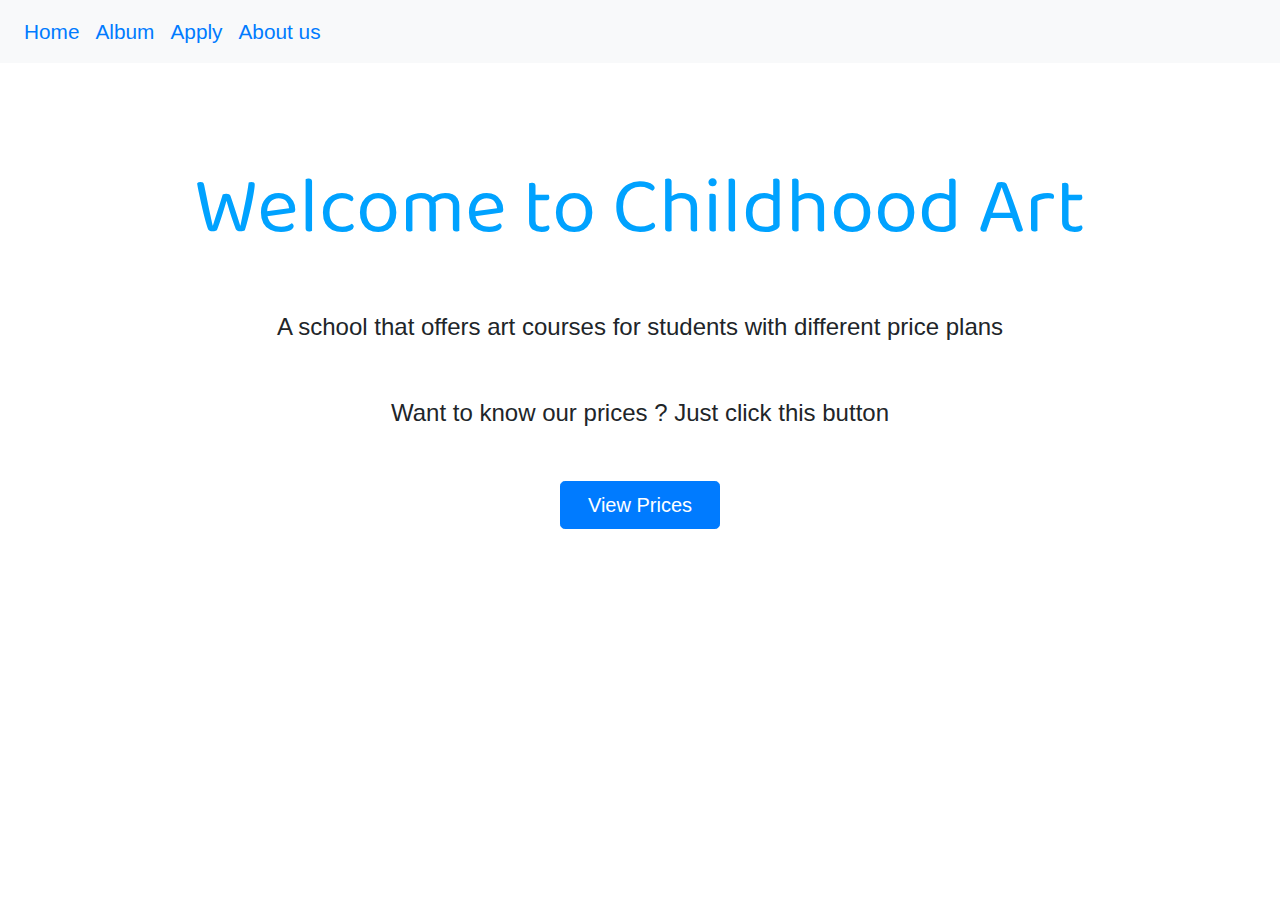
<file: Pset 8 (Web Track)/Homepage/index.html>
<!DOCTYPE html>

<html lang="en">

<head>
    <link href="https://stackpath.bootstrapcdn.com/bootstrap/4.1.3/css/bootstrap.min.css" rel="stylesheet">
    <link href="https://fonts.googleapis.com/css?family=Baloo+Da+2&display=swap" rel="stylesheet">
    <link href="styles.css" rel="stylesheet">
    <title>Childhood Art</title>
</head>

<body>
    <nav class="navbar-fixed navbar navbar-expand-lg navbar-primary bg-light">
        <button class="navbar-toggler" type="button" data-toggle="collapse" data-target="#navbarSupportedContent"
            aria-controls="navbarSupportedContent" aria-expanded="false" aria-label="Toggle navigation">
            <span class="navbar-toggler-icon"></span>
        </button>

        <div class="collapse navbar-collapse" id="navbarSupportedContent">
            <ul class="navbar-nav">
                <li class="nav-item active">
                    <a class="nav-link" href="index.html">Home</a>
                </li>
                <li class="nav-item">
                    <a class="nav-link" href="album.html">Album</a>
                </li>
                <li class="nav-item">
                    <a class="nav-link" href="apply.html">Apply</a>
                </li>
                <li class="nav-item">
                    <a class="nav-link" href="about.html">About us</a>
                </li>
            </ul>
        </div>
    </nav>

    <h1 class="main-heading">Welcome to Childhood Art</h1>
    <p class="main-paragraph">A school that offers art courses for students with different price plans</p>
    <p class="prices-text main-paragraph">Want to know our prices ? Just click this button</p>
    <button class="prices-btn btn btn-primary btn-lg">
        View Prices
    </button>
    <div class="cards-list card-deck">
        <div class="card border-primary">
            <div class="card-body">
                <h5 class="card-title text-primary">Small Vacation Plan</h5>
                <p class="card-text">This is a 2 weeks course designed to help students to begin their art learning</p>
            </div>
            <ul class="list-group list-group-flush">
                <li class="list-group-item">online learning</li>
                <li class="list-group-item">automatic feedback</li>
                <li class="list-group-item">-</li>
                <li class="list-group-item">-</li>
            </ul>
            <div class="card-body">
                <a href="#" class="btn btn-primary expand-lg card-link">Apply Now</a>
            </div>
        </div>
        <div class="card border-primary">
            <div class="card-body">
                <h5 class="card-title text-primary">Normal Plan</h5>
                <p class="card-text">This is a 1-month course designed to help students dig deeper into their art
                    learning</p>
            </div>
            <ul class="list-group list-group-flush">
                <li class="list-group-item">online learning</li>
                <li class="list-group-item">automatic feedback</li>
                <li class="list-group-item">personal feedback</li>
                <li class="list-group-item">-</li>
            </ul>
            <div class="card-body">
                <a href="#" class="btn btn-primary expand-lg card-link">Apply Now</a>
            </div>
        </div>
        <div class="card border-primary">
            <div class="card-body">
                <h5 class="card-title text-primary">Premuim Plan</h5>
                <p class="card-text">This is a 2-months course designed to help students become advanced in art</p>
            </div>
            <ul class="list-group list-group-flush">
                <li class="list-group-item">online learning</li>
                <li class="list-group-item">automatic feedback</li>
                <li class="list-group-item">personal feedback</li>
                <li class="list-group-item">one-to-one mentor</li>
            </ul>
            <div class="card-body">
                <a href="#" class="btn btn-primary expand-lg card-link">Apply Now</a>
            </div>
        </div>
    </div>



    <script src="https://code.jquery.com/jquery-3.4.1.slim.min.js"
        integrity="sha384-J6qa4849blE2+poT4WnyKhv5vZF5SrPo0iEjwBvKU7imGFAV0wwj1yYfoRSJoZ+n" crossorigin="anonymous">
    </script>
    <script src="https://cdn.jsdelivr.net/npm/popper.js@1.16.0/dist/umd/popper.min.js"
        integrity="sha384-Q6E9RHvbIyZFJoft+2mJbHaEWldlvI9IOYy5n3zV9zzTtmI3UksdQRVvoxMfooAo" crossorigin="anonymous">
    </script>
    <script src="https://stackpath.bootstrapcdn.com/bootstrap/4.4.1/js/bootstrap.min.js"
        integrity="sha384-wfSDF2E50Y2D1uUdj0O3uMBJnjuUD4Ih7YwaYd1iqfktj0Uod8GCExl3Og8ifwB6" crossorigin="anonymous">
    </script>


    <script>
        var cardsDisplay = document.querySelector(".card-deck").style.display;
        document.querySelector(".card-deck").style.display = 'none';
        document.querySelector(".prices-btn").onclick = function () {
            if (document.querySelector(".card-deck").style.display == 'none') {
                document.querySelector(".card-deck").style.display = cardsDisplay;
                document.querySelector(".prices-btn").innerHTML = 'Collapse Prices';
            } else {
                document.querySelector(".card-deck").style.display = 'none';
                document.querySelector(".prices-btn").innerHTML = 'View Prices';
            }

        };
    </script>
</body>

</html>
</file>
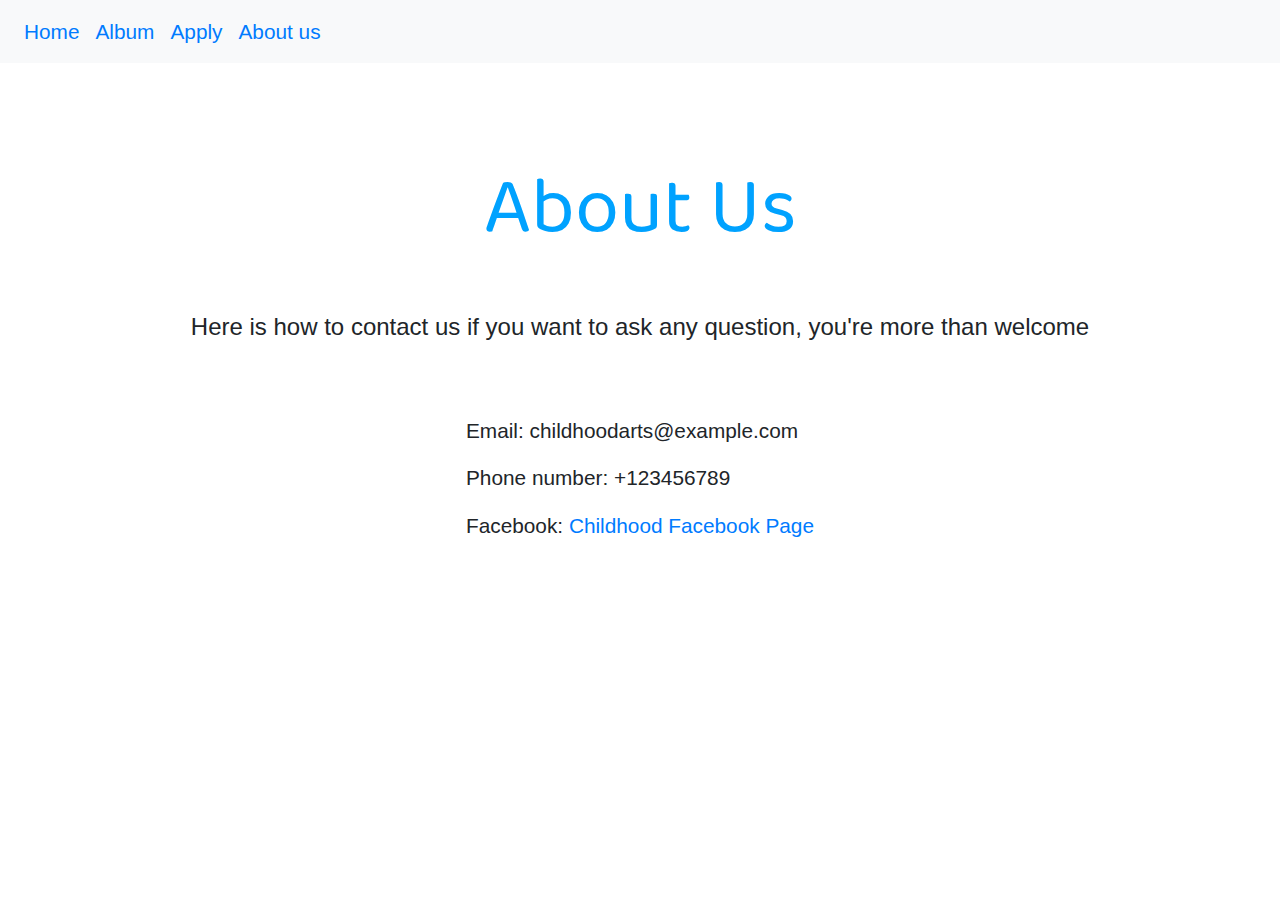
<file: Pset 8 (Web Track)/Homepage/about.html>
<!DOCTYPE html>
<html lang="en">

<head>
    <link href="https://stackpath.bootstrapcdn.com/bootstrap/4.1.3/css/bootstrap.min.css" rel="stylesheet">
    <link href="https://fonts.googleapis.com/css?family=Baloo+Da+2&display=swap" rel="stylesheet">
    <link href="styles.css" rel="stylesheet">
    <title>Childhood Art Album</title>
</head>

<body>
    <nav class="navbar-fixed navbar navbar-expand-lg navbar-primary bg-light">
        <button class="navbar-toggler" type="button" data-toggle="collapse" data-target="#navbarSupportedContent"
            aria-controls="navbarSupportedContent" aria-expanded="false" aria-label="Toggle navigation">
            <span class="navbar-toggler-icon"></span>
        </button>

        <div class="collapse navbar-collapse" id="navbarSupportedContent">
            <ul class="navbar-nav">
                <li class="nav-item">
                    <a class="nav-link" href="index.html">Home</a>
                </li>
                <li class="nav-item">
                    <a class="nav-link" href="album.html">Album</a>
                </li>
                <li class="nav-item">
                    <a class="nav-link" href="apply.html">Apply</a>
                </li>
                <li class="nav-item active">
                    <a class="nav-link" href="about.html">About us</a>
                </li>
            </ul>
        </div>
    </nav>
    <h1 class="main-heading">About Us</h1>
    <p class="main-paragraph">Here is how to contact us if you want to ask any question, you're more than welcome</p>
    <div class="info">
        <p class="email"><span>Email: </span> childhoodarts@example.com</p>
        <p class="phone"><span>Phone number: </span>+123456789</p>
        <p class="facebook"><span>Facebook: </span><a href="#">Childhood Facebook Page</a></p>
    </div>




    <script src="https://code.jquery.com/jquery-3.4.1.slim.min.js"
        integrity="sha384-J6qa4849blE2+poT4WnyKhv5vZF5SrPo0iEjwBvKU7imGFAV0wwj1yYfoRSJoZ+n" crossorigin="anonymous">
    </script>
    <script src="https://cdn.jsdelivr.net/npm/popper.js@1.16.0/dist/umd/popper.min.js"
        integrity="sha384-Q6E9RHvbIyZFJoft+2mJbHaEWldlvI9IOYy5n3zV9zzTtmI3UksdQRVvoxMfooAo" crossorigin="anonymous">
    </script>
    <script src="https://stackpath.bootstrapcdn.com/bootstrap/4.4.1/js/bootstrap.min.js"
        integrity="sha384-wfSDF2E50Y2D1uUdj0O3uMBJnjuUD4Ih7YwaYd1iqfktj0Uod8GCExl3Og8ifwB6" crossorigin="anonymous">
    </script>
</body>

</html>
</file>
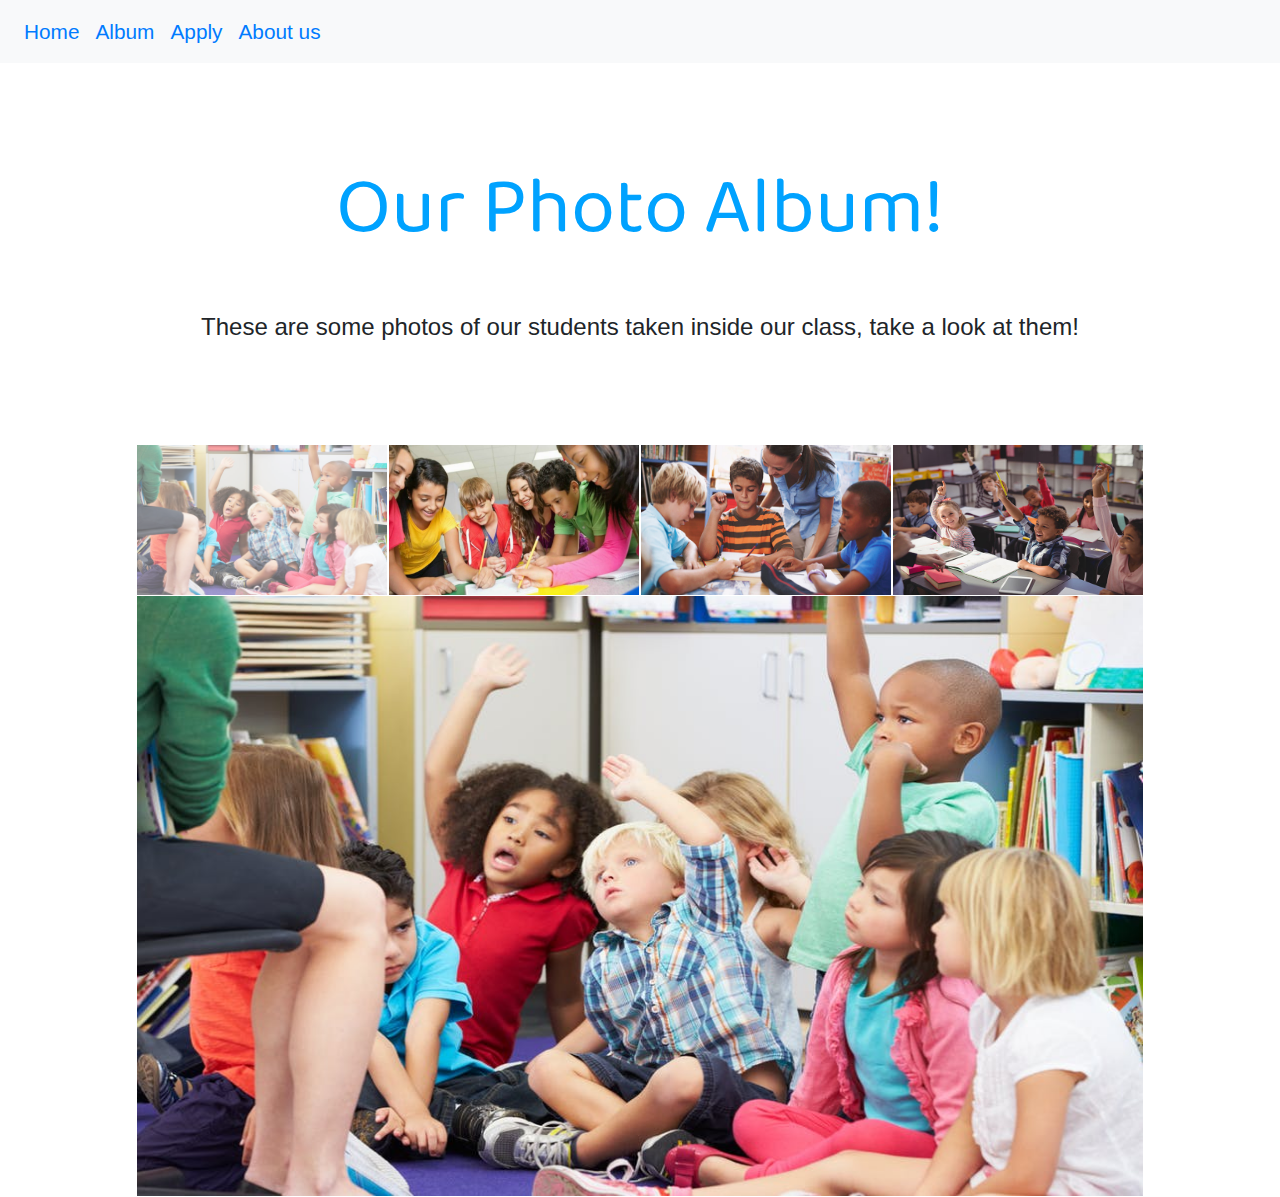
<file: Pset 8 (Web Track)/Homepage/album.html>
<!DOCTYPE html>
<html lang="en">

<head>
    <link href="https://stackpath.bootstrapcdn.com/bootstrap/4.1.3/css/bootstrap.min.css" rel="stylesheet">
    <link href="https://fonts.googleapis.com/css?family=Baloo+Da+2&display=swap" rel="stylesheet">
    <link href="styles.css" rel="stylesheet">
    <title>Childhood Art Album</title>
</head>

<body>
    <nav class="navbar-fixed navbar navbar-expand-lg navbar-primary bg-light">
        <button class="navbar-toggler" type="button" data-toggle="collapse" data-target="#navbarSupportedContent"
            aria-controls="navbarSupportedContent" aria-expanded="false" aria-label="Toggle navigation">
            <span class="navbar-toggler-icon"></span>
        </button>

        <div class="collapse navbar-collapse" id="navbarSupportedContent">
            <ul class="navbar-nav">
                <li class="nav-item">
                    <a class="nav-link" href="index.html">Home</a>
                </li>
                <li class="nav-item active">
                    <a class="nav-link" href="album.html">Album</a>
                </li>
                <li class="nav-item">
                    <a class="nav-link" href="apply.html">Apply</a>
                </li>
                <li class="nav-item">
                    <a class="nav-link" href="about.html">About us</a>
                </li>
            </ul>
        </div>
    </nav>
    <h1 class="main-heading">Our Photo Album!</h1>
    <p class="main-paragraph">These are some photos of our students taken inside our class, take a look at them!</p>

    <div class="photo-album">
        <table>
            <tr class="photos">
                <td><a id="1" onclick="updateImage('1')" href="#1"><img class="clicked-image" src="1.jpg" alt="1"></a></td>
                <td><a id="2" onclick="updateImage('2')" href="#2"><img src="2.jpg" alt="2"></a></td>
                <td><a id="3" onclick="updateImage('3')" href="#3"><img src="3.jpg" alt="3"></a></td>
                <td><a id="4" onclick="updateImage('4')" href="#4"><img src="4.jpg" alt="4"></a></td>
            </tr>
            <tr class="active-image">
                <td><img id="active-image" src="1.jpg" alt="1"></td>
            </tr>
        </table>
    </div>

    <script src="https://code.jquery.com/jquery-3.4.1.slim.min.js"
        integrity="sha384-J6qa4849blE2+poT4WnyKhv5vZF5SrPo0iEjwBvKU7imGFAV0wwj1yYfoRSJoZ+n" crossorigin="anonymous">
    </script>
    <script src="https://cdn.jsdelivr.net/npm/popper.js@1.16.0/dist/umd/popper.min.js"
        integrity="sha384-Q6E9RHvbIyZFJoft+2mJbHaEWldlvI9IOYy5n3zV9zzTtmI3UksdQRVvoxMfooAo" crossorigin="anonymous">
    </script>
    <script src="https://stackpath.bootstrapcdn.com/bootstrap/4.4.1/js/bootstrap.min.js"
        integrity="sha384-wfSDF2E50Y2D1uUdj0O3uMBJnjuUD4Ih7YwaYd1iqfktj0Uod8GCExl3Og8ifwB6" crossorigin="anonymous">
    </script>

    <script>
        function updateImage(s) {
            document.querySelector(".active-image").innerHTML = '<td><img id="active-image" src="' + s + '.jpg" alt="' + s + '"></td>';
            document.querySelector(".clicked-image").classList.remove("clicked-image");
            document.getElementById(s).firstChild.classList.add("clicked-image");
        }
    </script>
</body>

</html>
</file>
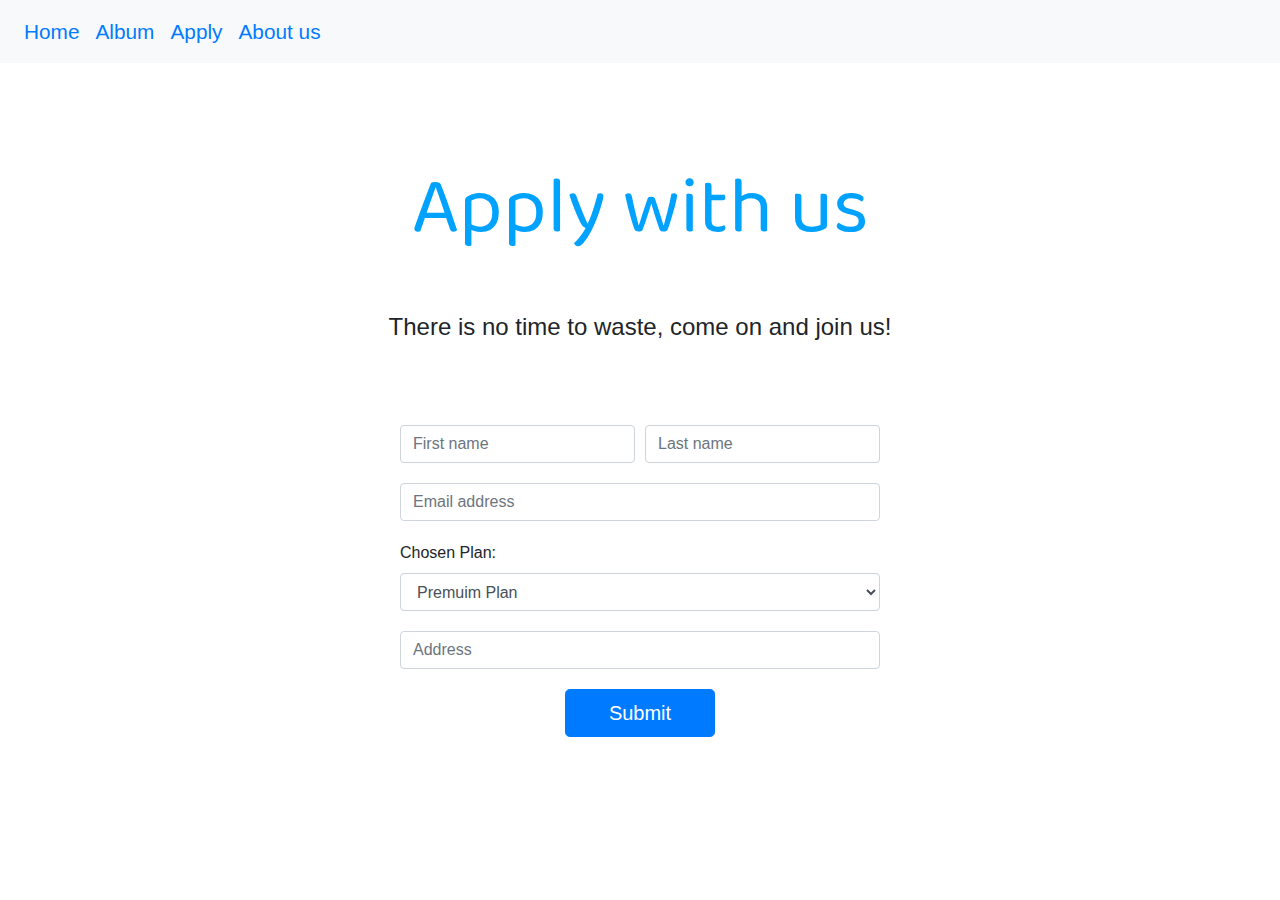
<file: Pset 8 (Web Track)/Homepage/apply.html>
<!DOCTYPE html>
<html lang="en">

<head>
    <link href="https://stackpath.bootstrapcdn.com/bootstrap/4.1.3/css/bootstrap.min.css" rel="stylesheet">
    <link href="https://fonts.googleapis.com/css?family=Baloo+Da+2&display=swap" rel="stylesheet">
    <link href="styles.css" rel="stylesheet">
    <title>Childhood Art Album</title>
</head>

<body>
    <nav class="navbar-fixed navbar navbar-expand-lg navbar-primary bg-light">
        <button class="navbar-toggler" type="button" data-toggle="collapse" data-target="#navbarSupportedContent"
            aria-controls="navbarSupportedContent" aria-expanded="false" aria-label="Toggle navigation">
            <span class="navbar-toggler-icon"></span>
        </button>

        <div class="collapse navbar-collapse" id="navbarSupportedContent">
            <ul class="navbar-nav">
                <li class="nav-item">
                    <a class="nav-link" href="index.html">Home</a>
                </li>
                <li class="nav-item">
                    <a class="nav-link" href="album.html">Album</a>
                </li>
                <li class="nav-item active">
                    <a class="nav-link" href="apply.html">Apply</a>
                </li>
                <li class="nav-item">
                    <a class="nav-link" href="about.html">About us</a>
                </li>
            </ul>
        </div>
    </nav>
    <h1 class="main-heading">Apply with us</h1>
    <p class="main-paragraph">There is no time to waste, come on and join us!</p>

    <form onsubmit="return false;" class="my-form">
        <div class="form-row">
            <div class="col">
                <input type="text" class="form-control" name="firstname" id="firstname" placeholder="First name" required>
            </div>
            <div class="col">
                <input type="text" class="form-control" name="lastname" id="lastname" placeholder="Last name" required>
            </div>
        </div>
        <div class="form-row">
            <div class="col">
                <input type="email" class="form-control" name="email" id="email" placeholder="Email address" required>
            </div>
        </div>
        <div class="form-row">
            <div class="col">
                <label for="plans-list">Chosen Plan: </label>
                <select class="form-control" id="plans-list">
                    <option>Premuim Plan</option>
                    <option>Normal Plan</option>
                    <option>Small Vacation Plan</option>
                </select>
            </div>
        </div>
        <div class="form-row">
            <div class="col">
                <input type="text" class="form-control" name="address" id="address" placeholder="Address" required>
            </div>
        </div>
        <input class="submit-btn btn btn-lg btn-primary" type="submit" value="Submit">
    </form>








    <script src="https://code.jquery.com/jquery-3.4.1.slim.min.js"
        integrity="sha384-J6qa4849blE2+poT4WnyKhv5vZF5SrPo0iEjwBvKU7imGFAV0wwj1yYfoRSJoZ+n" crossorigin="anonymous">
    </script>
    <script src="https://cdn.jsdelivr.net/npm/popper.js@1.16.0/dist/umd/popper.min.js"
        integrity="sha384-Q6E9RHvbIyZFJoft+2mJbHaEWldlvI9IOYy5n3zV9zzTtmI3UksdQRVvoxMfooAo" crossorigin="anonymous">
    </script>
    <script src="https://stackpath.bootstrapcdn.com/bootstrap/4.4.1/js/bootstrap.min.js"
        integrity="sha384-wfSDF2E50Y2D1uUdj0O3uMBJnjuUD4Ih7YwaYd1iqfktj0Uod8GCExl3Og8ifwB6" crossorigin="anonymous">
    </script>
</body>

</html>
</file>
<file: Pset 8 (Web Track)/Homepage/styles.css>
.nav-link {
    font-size: 1.3em;
    padding-right: 20px;
}
.main-heading {
    font-family: 'Baloo Da 2',
    cursive;
    text-align: center;
    font-size: 5rem;
    font-weight: normal;
    margin-top: 100px;
    color: rgb(0, 162, 255);
}

.main-paragraph {
    text-align: center;
    font-size: 1.5em;
    margin-top: 50px;
}

.card-deck {
    margin:0 200px;
    margin-top: 100px;
    margin-bottom: 100px;
}

.prices-btn {
    display: block;
    margin: auto;
    width: 160px;
    margin-top: 50px;
}

.photo-album table .photos td a img{
    width: 250px;
    height: 150px;
    transition: 0.2s;
}

.photo-album table .photos td a img:hover {
    opacity: 0.6;
}

.photo-album table .photos td {
    display: inline;
}

.photo-album {
    display: block;
    margin: auto;
    width: fit-content;
    margin-top: 100px;
}

.active-image {
    display: block;
}

#active-image {
    width: 1006px;
    height: 600px;
}

.clicked-image {   
    opacity: 0.6;
}

.my-form {
    margin: 80px 400px;
}

input {
    margin-bottom: 20px;
}

select {
    margin-bottom: 20px;
}

.submit-btn {
    display: block;
    margin: auto;
    width: 150px;
}

.info {
    margin: auto;
    width: fit-content;
    margin-top: 70px;
    font-size: 1.3rem;
}
</file>
